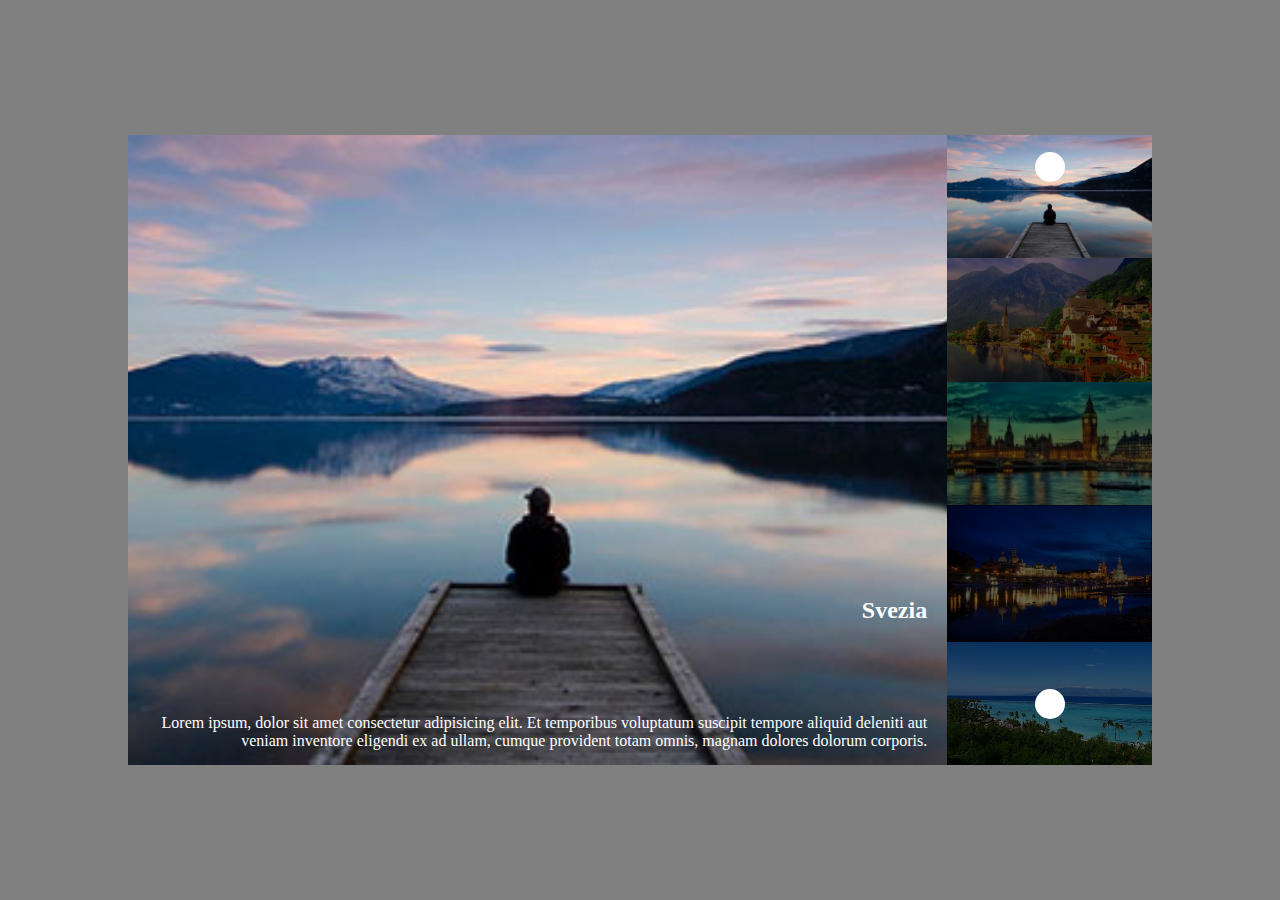
<file: index.html>
<!DOCTYPE html>
<html lang="en">
<head>
    <meta charset="UTF-8">
    <meta http-equiv="X-UA-Compatible" content="IE=edge">
    <meta name="viewport" content="width=device-width, initial-scale=1.0">
    <link rel="stylesheet" href="https://cdnjs.cloudflare.com/ajax/libs/font-awesome/6.0.0-beta3/css/all.min.css" integrity="sha512-Fo3rlrZj/k7ujTnHg4CGR2D7kSs0v4LLanw2qksYuRlEzO+tcaEPQogQ0KaoGN26/zrn20ImR1DfuLWnOo7aBA==" crossorigin="anonymous" referrerpolicy="no-referrer" />
    <link rel="stylesheet" href="css/style.css">
    <title>Carousel</title>
</head>
<body>
    <div class="container">
        <div class="slider">
            <div class="container-sx">
                <div class="img-container">
                    <!-- <img class="active" src="img/01.jpg" alt="">
                    <img src="img/02.jpg" alt="">
                    <img src="img/03.jpg" alt="">
                    <img src="img/04.jpg" alt="">
                    <img src="img/05.jpg" alt=""> -->
                </div>
                <div class="container-title">
                    <div class="container-title-sub">
                        <!-- <h2 class="active">Svezia</h2>
                        <p class="active">Lorem ipsum dolor sit amet consectetur adipisicing elit. Fugit sapiente alias, illo quidem earum aut dolorem eius dolorum molestiae, accusamus impedit aliquid qui adipisci suscipit minima facere error in ipsa?</p>

                        <h2 class="">Svizzera</h2>
                        <p>Lorem ipsum dolor, sit amet consectetur adipisicing elit. Dolor cupiditate labore veniam consequuntur nulla eveniet ipsam mollitia</p>

                        <h2 class="">Gran Bretagna</h2>
                        <p>Lorem ipsum dolor, sit amet consectetur adipisicing elit. Dolor cupiditate labore veniam consequuntur nulla eveniet ipsam mollitia</p>

                        <h2 class="">Germania</h2>
                        <p>Lorem ipsum dolor, sit amet consectetur adipisicing elit. Dolor cupiditate labore veniam consequuntur nulla eveniet ipsam mollitia</p>

                        <h2 class="">Paradise</h2>
                        <p>Lorem ipsum dolor, sit amet consectetur adipisicing elit. Dolor cupiditate labore veniam consequuntur nulla eveniet ipsam mollitia</p> -->
                    </div>

                    <!-- non usare -->
                    <div class="container-text">
                        
                    </div>
                </div>
            </div>

            <div class="container-dx">
                <div class="img-container-dx">
                    <!-- <img class="selected" src="img/01.jpg" alt="">
                    <img src="img/02.jpg" alt="">
                    <img src="img/03.jpg" alt="">
                    <img src="img/04.jpg" alt="">
                    <img src="img/05.jpg" alt=""> -->
                </div>
                <i id="bt-up" class="fa-solid fa-angle-up able"></i>
                <i id="bt-down" class="fa-solid fa-angle-down able"></i>
            </div>
        </div>
    </div>


<script src="js/script.js"></script>
</body>
</html>
</file>
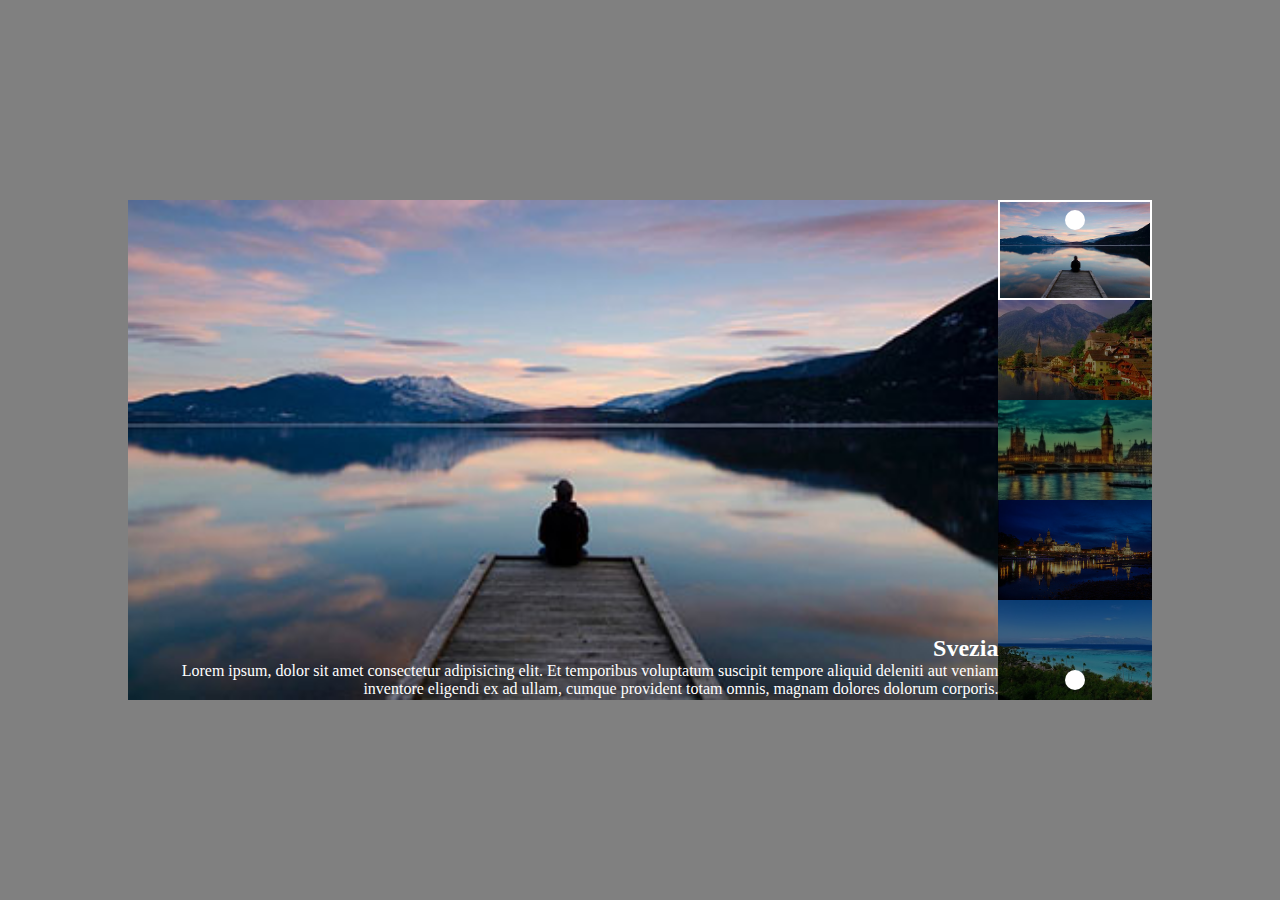
<file: riprova/index.html>
<!DOCTYPE html>
<html lang="en">
<head>
    <meta charset="UTF-8">
    <meta http-equiv="X-UA-Compatible" content="IE=edge">
    <meta name="viewport" content="width=device-width, initial-scale=1.0">
    <link rel="stylesheet" href="https://cdnjs.cloudflare.com/ajax/libs/font-awesome/6.0.0-beta3/css/all.min.css" integrity="sha512-Fo3rlrZj/k7ujTnHg4CGR2D7kSs0v4LLanw2qksYuRlEzO+tcaEPQogQ0KaoGN26/zrn20ImR1DfuLWnOo7aBA==" crossorigin="anonymous" referrerpolicy="no-referrer" />
    <link rel="stylesheet" href="css/style.css">
    <title>Carousel</title>
</head>
<body>
    <div class="container">
        <div class="slider">
            <div class="slider-sx">
                <!-- <div class="items-sx active"> -->
                    <!-- <img src="img/01.jpg" alt="">
                    <div class="text">
                        <h2>title</h2>
                        <p>Lorem ipsum dolor sit amet consectetur adipisicing elit. Eaque aperiam inventore fugiat quibusdam vitae sit commodi asperiores doloremque quae saepe facilis magni odio, itaque quas natus voluptas, molestias amet ut!</p>
                    </div> -->
                <!-- </div> -->
                <!-- <div class="items-sx">
                    <img src="img/02.jpg" alt="">
                    <div class="text">
                        <h2>title</h2>
                        <p>Lorem ipsum dolor sit amet consectetur adipisicing elit. Eaque aperiam inventore fugiat quibusdam vitae sit commodi asperiores doloremque quae saepe facilis magni odio, itaque quas natus voluptas, molestias amet ut!</p>
                    </div>
                </div>
                <div class="items-sx">
                    <img src="img/03.jpg" alt="">
                    <div class="text">
                        <h2>title</h2>
                        <p>Lorem ipsum dolor sit amet consectetur adipisicing elit. Eaque aperiam inventore fugiat quibusdam vitae sit commodi asperiores doloremque quae saepe facilis magni odio, itaque quas natus voluptas, molestias amet ut!</p>
                    </div>
                </div>
                <div class="items-sx">
                    <img src="img/04.jpg" alt="">
                    <div class="text">
                        <h2>title</h2>
                        <p>Lorem ipsum dolor sit amet consectetur adipisicing elit. Eaque aperiam inventore fugiat quibusdam vitae sit commodi asperiores doloremque quae saepe facilis magni odio, itaque quas natus voluptas, molestias amet ut!</p>
                    </div>
                </div>
                <div class="items-sx">
                    <img src="img/05.jpg" alt="">
                    <div class="text">
                        <h2>titl</h2>
                        <p>Lorem ipsum dolor sit amet consectetur adipisicing elit. Eaque aperiam inventore fugiat quibusdam vitae sit commodi asperiores doloremque quae saepe facilis magni odio, itaque quas natus voluptas, molestias amet ut!</p>
                    </div> -->
                <!-- </div> -->
            </div>
            <div class="slider-dx">
                <!-- <div class="thumb active first">
                    <img src="./img/01.jpg" alt="">
                </div>
                <div class="thumb">
                    <img src="./img/02.jpg" alt="">
                </div>
                <div class="thumb">
                    <img src="./img/03.jpg" alt="">
                </div>
                <div class="thumb">
                    <img src="./img/04.jpg" alt="">
                </div>
                <div class="thumb last">
                    <img src="./img/05.jpg" alt="">
                </div>  -->

                <div class="prev able"><i class="fas fa-angle-up"></i></div>

                <div class="next able"><i class="fas fa-angle-down"></i></div>
            </div>
        </div>





    </div>


<script src="js/script.js"></script>
</body>
</html>
</file>
<file: css/style.css>
* {
    box-sizing: border-box;
    padding: 0;
    margin: 0;
}


.container {
    width: 100%;
    height: 100vh;
    background-color: gray;
    position: relative;
}

.slider {
    width: 80%;
    height: 70%;
    position: absolute;
    top: 50%;
    left: 50%;
    transform: translate(-50%, -50%);
    background-color: indianred;
    display: flex;
}

.container-sx {
    height: 100%;
    width: 80%;
    background-color: indigo;
    position: relative;
}

.img-container {
    width: 100%;
    height: 100%;
    position: relative
}

.img-container img {
    display: none;
    width: 100%;
    height: 100%;
    object-fit: cover;
}

.img-container img.active {
    display: block;
}

.container-title {
    width: 100%;
    height: 100%;
    /* background-color: tomato; */
    position: absolute;
    top: 0;
    left: 0;
}

.container-title-sub {
    color: white;
    position: absolute;
    bottom: 20%;
    right: 5px;
    padding: 15px;
    text-align: end;
}
.container-title-sub h2,
.container-title-sub p {
    display: none;
}

.container-title-sub h2.active,
.container-title-sub p.active{
    display: block;
}

.container-text p {
    display: none;
    color: white;
    position: absolute;
    bottom: 0;
    right: 5px;
    padding: 15px;
    text-align: end;
}

.container-text .active{
    display: block;
}

/* container-dx */
.container-dx {
    height: 100%;
    width: 20%;
    background-color: black;
    display: flex;
    flex-direction: column;
    position: relative;
}

.img-container-dx {
    width: 100%;
    height: 100%;
    display: flex;
    flex-direction: column;
    position: relative;

}

.img-container-dx img {
    height: 100%;
    object-fit: cover;
    opacity: 40%;
}

.img-container-dx img.active {
    opacity: 100%;
}



.container-dx .fa-angle-up, 
.container-dx .fa-angle-down{
    position: absolute;
    font-size: 1.5em;
    width: 30px;
    height: 30px;
    text-align: center;
    line-height: 30px;
    border-radius: 50%;
    background-color: gray;
    transform: translate(-50%, -50%);
}

.container-dx .fa-angle-up.able, 
.container-dx .fa-angle-down.able {
    background-color: white;
}

.container-dx .fa-angle-up {
    top: 5%;
    left: 50%;
}

.container-dx .fa-angle-down {
    bottom: 5%;
    left: 50%;
}

.container-dx i.angle {
    position: absolute;
    left: 0;
}
</file>
<file: riprova/css/style.css>
* {
    box-sizing: border-box;
    padding: 0%;
    margin: 0;
}

.container {
    background-color: gray;
    width: 100%;
    height: 100vh;
    position: relative;
}

.slider {
    background-color: black;
    width: 80%;
    height: 500px;
    position: absolute;
    top: 50%;
    left: 50%;
    transform: translate(-50%, -50%);
    display: flex;
}

.slider-sx {
    position: relative;
    width: 85%;
}

.items-sx {
    display: none;
    text-align: end;
}

.items-sx.active {
    display: block;
}

.slider-sx .items-sx img {
    width: 100%;
    height: 100%;
    position: absolute;
    top: 0;
    left: 0;
    z-index: -1;

}

.slider-sx .items-sx img.active {
    display: block;
} 

.slider-sx .items-sx .text {
    text-align: end;
    position: absolute;
    bottom: 2px;
    right: 0;
    z-index: 10;
    color: white;
    
}

.slider-sx .items-sx .text.active {
    display: block;
}

/* slider dx */

.slider-dx {
    position: relative;
    width: 15%;
}

.slider-dx .thumb {
    opacity: 0.5;
    height: calc(100% / 5);
}

.slider-dx .thumb img {
    width: 100%;
    height: 100%;
    object-fit: cover;
}

.slider-dx .thumb.active {
    opacity: 1;
    border: 2px white solid;
}

.prev {
    position: absolute;
    top: 0;
    left: 50%;
    background-color:white;
    transform: translate(-50%);
    z-index: 999;
    display: flex;
    justify-content: center;
    align-items: center;
    width: 20px;
    height: 20px;
    margin: 10px 0;
    border-radius: 50%;
    cursor: pointer;
}

.next {
    position: absolute;
    bottom: 0;
    left: 50%;
    background-color: gray;
    transform: translate(-50%);
    z-index: 999;
    display: flex;
    justify-content: center;
    align-items: center;
    width: 20px;
    height: 20px;
    margin: 10px 0;
    border-radius: 50%;
    cursor: pointer;
}

.able{
    background-color: white;
}
</file>
